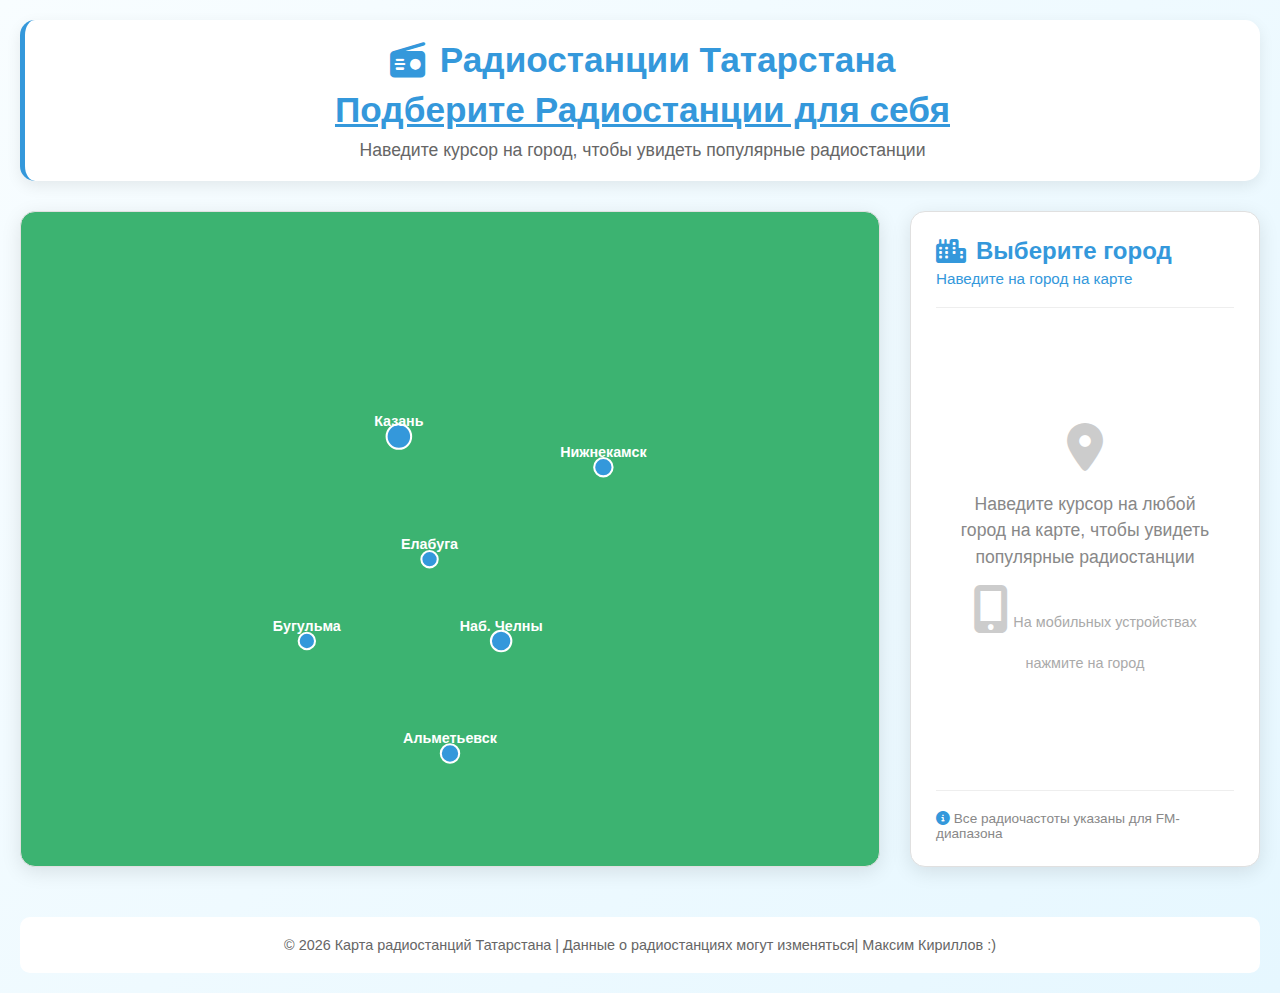
<file: index.html>
<!DOCTYPE html>
<html lang="ru">
<head>
    <meta charset="UTF-8">
    <meta name="viewport" content="width=device-width, initial-scale=1.0">
    <title>Карта радиостанций Татарстана</title>
    <link rel="stylesheet" href="style.css">
    <link rel="stylesheet" href="https://cdnjs.cloudflare.com/ajax/libs/font-awesome/6.4.0/css/all.min.css">
    <link rel="preconnect" href="https://fonts.googleapis.com">
    <link rel="preconnect" href="https://fonts.gstatic.com" crossorigin>
    <link href="https://fonts.googleapis.com/css2?family=Rubik+Mono+One&display=swap" rel="stylesheet">
</head>
<body>
    <div class="container">
        <header>
            <h1><i class="fas fa-radio"></i> Радиостанции Татарстана</h1>
            <a href="AIRadio.html"><h1>Подберите Радиостанции для себя</h1></a>
            <p class="subtitle">Наведите курсор на город, чтобы увидеть популярные радиостанции</p>
        </header>

        <main>
            <div class="map-container">
                <!-- SVG карта Татарстана -->
                <svg class="tatmap" viewBox="0 0 800 600" xmlns="http://www.w3.org/2000/svg">
                    <!-- Область Татарстана -->
                    <!--<path id="tataria" class="region" d="M200,100 L300,150 L400,120 L500,180 L600,130 L550,250 L450,300 L350,280 L250,350 L150,300 L180,200 Z"/>-->
                    <!-- Города (упрощенные точки) -->
                    <g class="cities">
                        <!-- Казань -->
                        <circle id="kazan" class="city" cx="350" cy="200" r="12" data-city="Казань" data-stations='[
                            {"name": "Татар радиосы", "freq": "100.5 FM", "genre": "Татарская музыка"},
                            {"name": "Европа Плюс", "freq": "106.8 FM", "genre": "Поп-музыка"},
                            {"name": "Авторадио", "freq": "103.3 FM", "genre": "Русские хиты"}
                        ]'/>
                        <text x="350" y="190" text-anchor="middle" class="city-label">Казань</text>
                        
                        <!-- Набережные Челны -->
                        <circle id="nabchelny" class="city" cx="450" cy="400" r="10" data-city="Набережные Челны" data-stations='[
                            {"name": "Дорожное радио", "freq": "96.0 FM", "genre": "Автохиты"},
                            {"name": "Русское радио", "freq": "101.2 FM", "genre": "Русская музыка"},
                            {"name": "Energy", "freq": "104.8 FM", "genre": "Танцевальная"}
                        ]'/>
                        <text x="450" y="390" text-anchor="middle" class="city-label">Наб. Челны</text>
                        
                        <!-- Альметьевск -->
                        <circle id="almetyevsk" class="city" cx="400" cy="510" r="9" data-city="Альметьевск" data-stations='[
                            {"name": "Хит FM", "freq": "102.4 FM", "genre": "Поп-хиты"},
                            {"name": "Наше радио", "freq": "99.3 FM", "genre": "Рок"},
                            {"name": "Вести FM", "freq": "98.2 FM", "genre": "Новости"}
                        ]'/>
                        <text x="400" y="500" text-anchor="middle" class="city-label">Альметьевск</text>
                        
                        <!-- Нижнекамск -->
                        <circle id="nizhnekamsk" class="city" cx="550" cy="230" r="9" data-city="Нижнекамск" data-stations='[
                            {"name": "Love Radio", "freq": "106.2 FM", "genre": "Любовные баллады"},
                            {"name": "Такси FM", "freq": "100.0 FM", "genre": "Разговорное"},
                            {"name": "Comedy Radio", "freq": "94.4 FM", "genre": "Юмор"}
                        ]'/>
                        <text x="550" y="220" text-anchor="middle" class="city-label">Нижнекамск</text>
                        
                        <!-- Елабуга -->
                        <circle id="yelabuga" class="city" cx="380" cy="320" r="8" data-city="Елабуга" data-stations='[
                            {"name": "Ретро FM", "freq": "88.3 FM", "genre": "Ретро хиты"},
                            {"name": "Юмор FM", "freq": "92.5 FM", "genre": "Юмор"},
                            {"name": "Восток FM", "freq": "95.7 FM", "genre": "Восточная музыка"}
                        ]'/>
                        <text x="380" y="310" text-anchor="middle" class="city-label">Елабуга</text>
                        
                        <!-- Бугульма -->
                        <circle id="bugulma" class="city" cx="260" cy="400" r="8" data-city="Бугульма" data-stations='[
                            {"name": "DFM", "freq": "98.3 FM", "genre": "Танцевальная"},
                            {"name": "Авторадио", "freq": "99.4 FM", "genre": "Русские хиты"},
                            {"name": "Маруся FM", "freq": "88.7 FM", "genre": "Поп-хиты"}
                        ]'/>
                        <text x="260" y="390" text-anchor="middle" class="city-label">Бугульма</text>
                    </g>
                </svg>
                
                <!-- Панель с информацией о радиостанциях -->
                <div class="radio-panel">
                    <div class="panel-header">
                        <h2><i class="fas fa-city"></i> <span id="city-name">Выберите город</span></h2>
                        <p class="station-count" id="station-count">Наведите на город на карте</p>
                    </div>
                    
                    <div class="stations-container" id="stations-container">
                        <div class="empty-state">
                            <i class="fas fa-map-marker-alt"></i>
                            <p>Наведите курсор на любой город на карте, чтобы увидеть популярные радиостанции</p>
                        </div>
                    </div>
                    
                    <div class="panel-footer">
                        <p><i class="fas fa-info-circle"></i> Все радиочастоты указаны для FM-диапазона</p>
                    </div>
                </div>
            </div>
        </main>
        
        <footer>
            <p>© 2026 Карта радиостанций Татарстана | Данные о радиостанциях могут изменяться| Максим Кириллов :)</p>
        </footer>
    </div>

    <script src="script_index.js"></script>
</body>
</html>
</file>
<file: style.css>
* {
    margin: 0;
    padding: 0;
    box-sizing: border-box;
    font-family: 'Segoe UI', Tahoma, Geneva, Verdana, sans-serif;
}

.rubik-mono-one-regular {
  font-family: "Rubik Mono One", monospace;
  font-weight: 400;
  font-style: normal;
}


body {
    min-height: 100vh;
    color: #333;
    padding: 20px;
    background: linear-gradient(135deg, #f8fdff 0%, #e6f7ff 100%);
}

.container {
    max-width: 1400px;
    margin: 0 auto;
    display: flex;
    flex-direction: column;
    min-height: 100vh;
}

header {
    text-align: center;
    padding: 20px;
    margin-bottom: 30px;
    background-color: #fff;
    border-radius: 15px;
    box-shadow: 0 5px 15px rgba(0, 0, 0, 0.08);
    border-left: 5px solid #3498db;
}

header h1 {
    color: #3498db;
    margin-bottom: 10px;
    font-size: 2.2rem;
    display: flex;
    align-items: center;
    justify-content: center;
    gap: 15px;
    text-decoration: none;
}
a {
    color: #3498db;
}

.subtitle {
    color: #666;
    font-size: 1.1rem;
    max-width: 600px;
    margin: 0 auto;
}

.map-container {
    display: flex;
    flex-wrap: wrap;
    gap: 30px;
    margin-bottom: 30px;
    flex: 1;
}

.tatmap {
    flex: 1;
    min-width: 300px;
    background-color: #3CB371;
    border-radius: 15px;
    padding: 20px;
    box-shadow: 0 5px 20px rgba(0, 0, 0, 0.1);
    border: 1px solid #e0e0e0;
}

.region {
    fill: #d4f1f9;
    stroke: #3498db;
    stroke-width: 2;
    fill-opacity: 0.7;
}

.city {
    fill: #3498db;
    stroke: white;
    stroke-width: 2;
    cursor: pointer;
    transition: all 0.3s ease;
}

.city:hover {
    fill: #ff7e5f;
    r: 15;
    filter: drop-shadow(0 0 8px rgba(255, 126, 95, 0.7));
}

.city-label {
    font-size: 14px;
    font-weight: 600;
    fill: white;
    pointer-events: none;
    transition: all 0.3s ease;
}

.city:hover + .city-label {
    font-weight: 800;
    fill: #ff7e5f;
    font-size: 16px;
}

.radio-panel {
    flex: 0 0 350px;
    background-color: #fff;
    border-radius: 15px;
    padding: 25px;
    box-shadow: 0 5px 20px rgba(0, 0, 0, 0.1);
    border: 1px solid #e0e0e0;
    display: flex;
    flex-direction: column;
}

.panel-header {
    border-bottom: 1px solid #eee;
    padding-bottom: 20px;
    margin-bottom: 20px;
}

.panel-header h2 {
    color: #2b7a78;
    font-size: 1.5rem;
    margin-bottom: 5px;
    display: flex;
    align-items: center;
    gap: 10px;
}

.station-count {
    color: #3498db;
    font-size: 0.95rem;
}

#city-name {
    color: #3498db;
}

i{
    color: #3498db;
}

.stations-container {
    flex: 1;
}

.empty-state {
    display: flex;
    flex-direction: column;
    align-items: center;
    justify-content: center;
    height: 100%;
    text-align: center;
    padding: 20px;
    color: #888;
}

.empty-state i {
    font-size: 3rem;
    margin-bottom: 20px;
    color: #ccc;
}

.empty-state p {
    font-size: 1.1rem;
    line-height: 1.5;
}

.station-card {
    background-color: #f8f9fa;
    border-radius: 10px;
    padding: 20px;
    margin-bottom: 15px;
    border-left: 4px solid #3498db;
    transition: transform 0.2s ease, box-shadow 0.2s ease;
}

.station-card:hover {
    transform: translateY(-5px);
    box-shadow: 0 7px 15px rgba(0, 0, 0, 0.1);
}

.station-header {
    display: flex;
    justify-content: space-between;
    align-items: flex-start;
    margin-bottom: 10px;
}

.station-name {
    font-weight: 700;
    color: #3498db;
    font-size: 1.2rem;
}

.station-freq {
    background-color: #ff7e5f;
    color: white;
    padding: 5px 12px;
    border-radius: 20px;
    font-weight: 600;
    font-size: 0.9rem;
}

.station-genre {
    color: #666;
    font-size: 0.95rem;
    display: flex;
    align-items: center;
    gap: 8px;
}

.station-genre i {
    color: #3498db;
}

.panel-footer {
    margin-top: 20px;
    padding-top: 20px;
    border-top: 1px solid #eee;
    color: #888;
    font-size: 0.85rem;
    display: flex;
    align-items: center;
    gap: 10px;
}

footer {
    text-align: center;
    padding: 20px;
    color: #666;
    font-size: 0.9rem;
    background-color: #fff;
    border-radius: 10px;
    margin-top: 20px;
}

/* Адаптивность */
@media (max-width: 1100px) {
    .map-container {
        flex-direction: column;
    }
    
    .tatmap {
        min-height: 500px;
    }
    
    .radio-panel {
        flex: 0 0 auto;
        width: 100%;
    }
}

@media (max-width: 768px) {
    header h1 {
        font-size: 1.8rem;
    }

    .tatmap {
        padding: 10px;
        min-height: 400px;
    }
    
    .city-label {
        font-size: 12px;
    }
    
    .city:hover + .city-label {
        font-size: 14px;
    }
    
    .radio-panel {
        padding: 20px;
    }
}

@media (max-width: 480px) {
    body {
        padding: 10px;
    }
    
    header h1 {
        font-size: 1.5rem;
    }
    
    .subtitle {
        font-size: 1rem;
    }
    
    .tatmap {
        min-height: 350px;
    }
    

    .city {
        r: 30;
    }
    
    .city:hover {
        r: 33;
    }
    
    .city-label {
        font-size: 30px;
    }
    
    .city:hover + .city-label {
        font-size: 12px;
    }
    
    .panel-header h2 {
        font-size: 1.3rem;
    }
}
</file>
